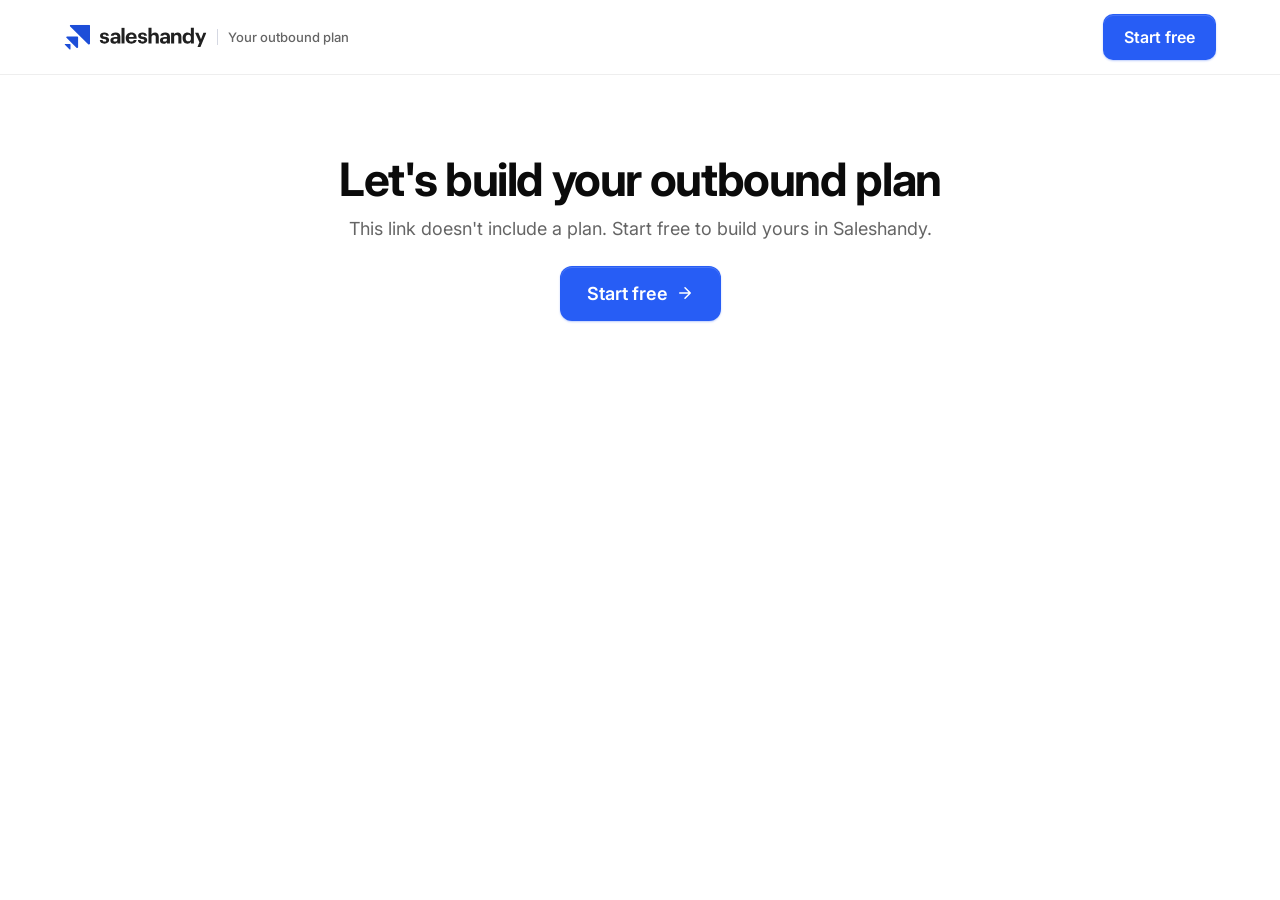
<file: index.html>
<!doctype html>
<html lang="en">
<head>
  <meta charset="utf-8" />
  <meta name="viewport" content="width=device-width, initial-scale=1" />
  <title>Outbound Plan</title>
  <meta name="description" content="Your personalised 30-day outbound plan from Saleshandy: market, first 50 leads, multichannel playbook with templates, and a 30-day checklist." />
  <link rel="icon" href="assets/favicon.svg" type="image/svg+xml" />
  <link rel="preconnect" href="https://fonts.googleapis.com" />
  <link rel="preconnect" href="https://fonts.gstatic.com" crossorigin />
  <link rel="stylesheet" href="https://fonts.googleapis.com/css2?family=Inter:wght@400;500;600;700&display=swap" />
  <link rel="stylesheet" href="css/styles.css?v=49" />
  <link rel="stylesheet" href="css/plan.css?v=49" />
</head>
<body class="plan-page">
  <header class="topbar">
    <div class="topbar-in">
      <a class="brand" href="https://www.saleshandy.com/" target="_blank" rel="noopener"><img src="assets/saleshandy-logo.svg" alt="Saleshandy" /><span class="evt">Your outbound plan</span></a>
      <span class="spacer"></span>
      <a class="btn btn-primary" id="top-cta" target="_blank" rel="noopener">Start free</a>
    </div>
  </header>
  <main id="plan"></main>

  <script src="js/icons.js?v=49"></script>
  <script src="js/config.js?v=49"></script>
  <script src="js/data.js?v=49"></script>
  <script src="js/icp-data.js?v=49"></script>
  <script src="js/api.js?v=49"></script>
  <script src="js/views.js?v=49"></script>
  <script src="js/plan.js?v=49"></script>
</body>
</html>
</file>
<file: css/styles.css>
/* Saleshandy × Tech Expo Gujarat — booth tool
   Design tokens from saleshandy.com: font "matter" (css/fonts.css), primary #275df5,
   ink #0b0b0b, surface #f9f9f9, yellow highlighter, Caveat annotations. */
:root {
  --primary: #275df5;
  --primary-600: #1f50e0;
  --primary-50: #f1f5ff;
  --primary-100: #dce3ff;
  --ink: #0b0b0b;
  --ink-2: #1c1f28;
  --muted: #656565;
  --muted-2: #8c91a0;
  --line: #eeeeee;
  --line-2: #d5d8e2;
  --surface: #f9f9f9;
  --bg: #ffffff;
  --hl: #fff3b0;
  --hl-strong: #ffce1f;
  --green: #1b7f3b;
  --green-500: #22a559;
  --green-50: #ecf8f0;
  --purple: #9662ff;
  --wa: #25d366;
  --radius: 10px;
  --radius-lg: 16px;
  --shadow-sm: 0 1px 2px rgba(11, 11, 11, .05);
  --shadow: 0 1px 2px rgba(11, 11, 11, .04), 0 12px 32px -12px rgba(11, 11, 11, .12);
  --font: "matter", "Inter", -apple-system, BlinkMacSystemFont, "Segoe UI", Roboto, Arial, sans-serif;
  --hand: "Caveat", "Bradley Hand", cursive;
}

* { box-sizing: border-box; }
html, body { margin: 0; }
body { font-family: var(--font); color: var(--ink); background: var(--bg); -webkit-font-smoothing: antialiased; overflow-x: hidden; }
button, input, select, textarea { font: inherit; color: inherit; }
button { cursor: pointer; }
a { color: var(--primary); }
.hidden { display: none !important; }
.num { font-variant-numeric: tabular-nums; }
.muted { color: var(--muted); }
.small { font-size: 13px; }
.row { display: flex; align-items: center; gap: 12px; flex-wrap: wrap; }
.spacer { flex: 1; }
mark { background: linear-gradient(transparent 55%, var(--hl) 55%, var(--hl) 92%, transparent 92%); color: inherit; padding: 0 .08em; }
em.accent { font-style: italic; color: var(--primary); }
.hand { font-family: var(--hand); font-weight: 600; color: var(--primary); }

/* ---------- Top bar ---------- */
.topbar { position: sticky; top: 0; z-index: 30; background: rgba(255,255,255,.94); backdrop-filter: blur(10px); border-bottom: 1px solid var(--line); }
.topbar-in { max-width: 1200px; margin: 0 auto; padding: 14px 24px; display: flex; align-items: center; gap: 20px; }
.brand { display: flex; align-items: center; gap: 10px; user-select: none; cursor: default; }
.brand img { height: 26px; display: block; }
.brand .evt { font-size: 13px; font-weight: 500; color: var(--muted); padding-left: 10px; border-left: 1px solid var(--line-2); }
.progress { flex: 1; max-width: 480px; margin: 0 auto; }
.progress .lbl { font-size: 13px; font-weight: 500; color: var(--muted); margin-bottom: 6px; text-align: center; }
.progress .lbl b { color: var(--ink); font-weight: 600; }
.progress .bars { display: grid; grid-template-columns: repeat(6, 1fr); gap: 4px; }
.progress .bars i { height: 4px; border-radius: 4px; background: var(--line); transition: background .3s; }
.progress .bars i.on { background: var(--primary); }
.top-actions { display: flex; align-items: center; gap: 8px; }
.seg { display: inline-flex; background: var(--surface); border: 1px solid var(--line); border-radius: 8px; padding: 2px; }
.seg button { border: 0; background: transparent; padding: 5px 10px; border-radius: 6px; font-weight: 600; font-size: 13px; color: var(--muted); }
.seg button.on { background: #fff; color: var(--ink); box-shadow: var(--shadow-sm); }
.link-btn { border: 0; background: none; color: var(--muted); font-weight: 500; font-size: 14px; padding: 6px 8px; border-radius: 8px; }
.link-btn:hover { color: var(--ink); background: var(--surface); }
.text-link { border: 0; background: none; padding: 0; color: var(--primary); font-weight: 600; text-decoration: underline; text-underline-offset: 3px; }

/* ---------- Layout ---------- */
.screen { max-width: 1200px; margin: 0 auto; padding: 40px 24px 64px; animation: rise .4s ease both; }
.screen.narrow { max-width: 880px; }
@keyframes rise { from { opacity: 0; transform: translateY(10px); } to { opacity: 1; transform: none; } }
.eyebrow { display: inline-block; font-size: 13px; font-weight: 600; color: var(--primary); background: var(--primary-50); padding: 5px 10px; border-radius: 999px; margin: 0 0 14px; }
h1 { font-weight: 700; font-size: clamp(30px, 3.6vw, 46px); line-height: 1.08; letter-spacing: -.03em; margin: 0 0 10px; }
h2 { font-weight: 700; font-size: 22px; letter-spacing: -.02em; margin: 0; }
h3 { font-weight: 600; font-size: 17px; letter-spacing: -.01em; margin: 0; }
.sub { font-size: 18px; color: var(--muted); line-height: 1.5; margin: 0 0 28px; max-width: 720px; }
.card { background: #fff; border: 1px solid var(--line); border-radius: var(--radius-lg); box-shadow: var(--shadow-sm); }
.pad { padding: 24px; }

/* ---------- Buttons ---------- */
.btn { border: 1px solid transparent; border-radius: var(--radius); padding: 12px 20px; font-weight: 600; font-size: 16px; display: inline-flex; align-items: center; justify-content: center; gap: 8px; text-decoration: none; transition: background .15s, box-shadow .15s, transform .1s, border-color .15s; white-space: nowrap; }
.btn:active { transform: scale(.98); }
.btn-primary { background: var(--primary); color: #fff; box-shadow: 0 1px 2px rgba(39,93,245,.3), inset 0 1px 0 rgba(255,255,255,.15); }
.btn-primary:hover { background: var(--primary-600); }
.btn-dark { background: var(--ink); color: #fff; }
.btn-dark:hover { background: #262626; }
.btn-outline { background: #fff; color: var(--ink); border-color: var(--line-2); }
.btn-outline:hover { border-color: var(--ink); }
.btn-ghost { background: transparent; color: var(--muted); }
.btn-ghost:hover { color: var(--ink); background: var(--surface); }
.btn-wa { background: var(--wa); color: #fff; }
.btn-wa:hover { filter: brightness(.95); }
.btn-lg { padding: 16px 26px; font-size: 18px; border-radius: 12px; }
.nav-row { display: flex; justify-content: space-between; align-items: center; gap: 12px; margin-top: 36px; padding-top: 24px; border-top: 1px solid var(--line); }

/* ---------- Welcome ---------- */
.welcome { text-align: center; padding-top: 72px; }
.live { display: inline-flex; align-items: center; gap: 8px; font-size: 14px; font-weight: 500; color: var(--ink-2); border: 1px solid var(--line-2); border-radius: 999px; padding: 6px 14px; margin-bottom: 26px; }
.live i { width: 8px; height: 8px; border-radius: 50%; background: var(--green-500); box-shadow: 0 0 0 4px #22a55922; animation: pulse 1.8s infinite; }
@keyframes pulse { 50% { box-shadow: 0 0 0 7px #22a55911; } }
.welcome h1 { font-size: clamp(42px, 6vw, 82px); line-height: 1.02; letter-spacing: -.035em; margin-bottom: 20px; }
.welcome .sub { margin: 0 auto 34px; font-size: 20px; }
.hero-form { display: flex; gap: 10px; max-width: 640px; margin: 0 auto; padding: 8px; border: 1px solid var(--line-2); border-radius: 14px; background: #fff; box-shadow: var(--shadow); position: relative; }
.hero-form:focus-within { border-color: var(--primary); box-shadow: 0 0 0 4px var(--primary-100), var(--shadow); }
.hero-form .pre { align-self: center; padding-left: 12px; color: var(--muted-2); display: grid; }
.hero-form input { flex: 1; min-width: 0; border: 0; outline: 0; font-size: 20px; padding: 12px 4px; background: transparent; }
.hero-note { position: absolute; right: -150px; top: -34px; font-size: 26px; transform: rotate(-6deg); white-space: nowrap; }
.hero-alt { margin-top: 16px; font-size: 15px; color: var(--muted); }
.examples { margin-top: 10px; font-size: 13px; color: var(--muted-2); }
.examples button { border: 1px solid var(--line); background: var(--surface); border-radius: 999px; padding: 3px 10px; font-size: 13px; color: var(--muted); margin: 3px 2px; }
.examples button:hover { border-color: var(--primary-100); color: var(--primary); }
.error { color: #d92d20; font-weight: 500; font-size: 14px; margin-top: 12px; }
.channels { display: flex; justify-content: center; align-items: center; gap: 6px; flex-wrap: wrap; margin: 44px 0 0; }
.ch-pill { display: inline-flex; align-items: center; gap: 8px; font-size: 14px; font-weight: 600; color: var(--ink-2); padding: 6px 10px; }
.ch-pill .ic { width: 28px; height: 28px; border-radius: 8px; display: grid; place-items: center; }
.ch-arrow { color: var(--line-2); }
.trust-block { margin-top: 48px; text-align: center; }
.trust-line { font-size: 18px; color: var(--muted); }
.trust-line b { color: var(--ink); }
.ratings { display: flex; justify-content: center; gap: 28px; flex-wrap: wrap; margin-top: 14px; font-size: 16px; }
.ratings span { display: inline-flex; gap: 6px; align-items: center; }
.ratings b { font-weight: 600; }
.ratings em { font-style: normal; color: var(--muted-2); }
.badges { display: flex; justify-content: center; gap: 8px; margin-top: 18px; }
.badges span { font-size: 12px; font-weight: 600; color: var(--muted); border: 1px solid var(--line-2); border-radius: 999px; padding: 4px 10px; }

/* ---------- Industry picker ---------- */
.ind-grid { display: grid; grid-template-columns: repeat(4, 1fr); gap: 12px; }
.ind-card { text-align: left; background: #fff; border: 1px solid var(--line-2); border-radius: 12px; padding: 16px; display: flex; gap: 12px; align-items: center; font-weight: 600; font-size: 15px; transition: border-color .15s, box-shadow .15s, transform .15s; }
.ind-card:hover { border-color: var(--primary); box-shadow: 0 0 0 3px var(--primary-100); transform: translateY(-1px); }
.ind-card .ico { width: 42px; height: 42px; border-radius: 10px; background: var(--primary-50); color: var(--primary); display: grid; place-items: center; flex: none; }
.field { display: flex; flex-direction: column; gap: 6px; }
.field label { font-size: 13px; font-weight: 600; color: var(--ink-2); }
.field input, .field select, .field textarea { border: 1px solid var(--line-2); border-radius: var(--radius); padding: 11px 14px; font-size: 16px; background: #fff; outline: none; }
.field input:focus, .field select:focus, .field textarea:focus { border-color: var(--primary); box-shadow: 0 0 0 4px var(--primary-100); }

/* ---------- Scan ---------- */
.scan { display: grid; place-items: center; min-height: 70vh; text-align: center; }
.orb { width: 120px; height: 120px; margin: 0 auto 28px; border-radius: 50%; position: relative; display: grid; place-items: center; }
.orb::before, .orb::after { content: ""; position: absolute; inset: 0; border-radius: 50%; border: 2px solid var(--primary); opacity: 0; animation: ring 2s ease-out infinite; }
.orb::after { animation-delay: 1s; }
@keyframes ring { 0% { transform: scale(.5); opacity: .6; } 100% { transform: scale(1.3); opacity: 0; } }
.orb .core { width: 64px; height: 64px; border-radius: 18px; background: var(--primary-50); display: grid; place-items: center; overflow: hidden; }
.orb img { width: 44px; height: 44px; object-fit: cover; object-position: left; }
.scan-list { list-style: none; padding: 0; margin: 26px auto 0; text-align: left; width: min(480px, 100%); }
.scan-list li { display: flex; align-items: center; gap: 12px; padding: 10px 4px; font-size: 17px; font-weight: 500; color: var(--muted-2); transition: color .3s; }
.scan-list .st { width: 22px; height: 22px; border-radius: 50%; border: 2px solid var(--line-2); display: grid; place-items: center; font-size: 12px; flex: none; color: #fff; }
.scan-list li.doing { color: var(--ink); }
.scan-list li.doing .st { border-color: var(--primary); border-right-color: transparent; animation: spin .7s linear infinite; }
.scan-list li.done { color: var(--ink-2); }
.scan-list li.done .st { background: var(--primary); border-color: var(--primary); }
@keyframes spin { to { transform: rotate(360deg); } }

/* ---------- Market ---------- */
.filterbar { margin-bottom: 20px; }
.filterbar-head { display: flex; align-items: center; gap: 12px; padding: 12px 12px 12px 18px; }
.filterbar-head .lbl { display: inline-flex; align-items: center; gap: 8px; font-size: 14px; font-weight: 600; color: var(--ink-2); white-space: nowrap; }
.filterbar-head .lbl .i { color: var(--primary); }
.fpills { display: flex; gap: 6px; flex-wrap: wrap; flex: 1; align-items: center; }
.fpill { display: inline-flex; align-items: center; gap: 6px; height: 34px; background: var(--surface); border: 1px solid var(--line); border-radius: 8px; padding: 0 10px; font-size: 14px; font-weight: 500; color: var(--ink-2); }
.fpill .i { color: var(--muted); }
.edit-btn { display: inline-flex; align-items: center; gap: 6px; height: 34px; padding: 0 12px; border-radius: 8px; border: 1px solid var(--line-2); background: #fff; font-size: 14px; font-weight: 600; color: var(--ink-2); white-space: nowrap; flex: none; }
.edit-btn:hover { border-color: var(--ink); }
.edit-btn.on { background: var(--primary); border-color: var(--primary); color: #fff; }
.filterbar-body { border-top: 1px solid var(--line); padding: 20px; display: grid; grid-template-columns: 1.1fr 1fr 1fr 1fr; gap: 24px; animation: rise .25s ease both; }
.fgroup h4 { margin: 0 0 10px; font-size: 13px; font-weight: 600; color: var(--muted); }
.chips { display: flex; flex-wrap: wrap; gap: 6px; }
.chip { border: 1px solid var(--line-2); background: #fff; border-radius: 8px; padding: 7px 11px; font-weight: 500; font-size: 14px; color: var(--ink-2); transition: all .12s; }
.chip:hover { border-color: var(--primary); }
.chip.on { border-color: var(--primary); background: var(--primary-50); color: var(--primary); }
.chips .chip.on::before { content: "✓ "; font-weight: 700; }
.stat-hero { display: grid; grid-template-columns: 1fr 1fr; gap: 16px; }
.stat-big { padding: 30px 32px; border-radius: 20px; position: relative; overflow: hidden; }
.stat-big.blue { background: var(--primary); color: #fff; }
.stat-big.blue::after { content: ""; position: absolute; right: -60px; bottom: -90px; width: 260px; height: 260px; border-radius: 50%; background: rgba(255,255,255,.08); }
.stat-big.light { background: var(--surface); border: 1px solid var(--line); }
.stat-big .k { font-size: 16px; font-weight: 500; opacity: .85; display: flex; align-items: center; gap: 8px; }
.stat-big .v { font-size: clamp(48px, 6.2vw, 84px); font-weight: 700; letter-spacing: -.045em; line-height: 1; margin: 14px 0 10px; }
.stat-big .d { font-size: 15px; opacity: .8; line-height: 1.4; }
.found { display: inline-flex; align-items: center; gap: 4px; position: absolute; top: 22px; right: 22px; font-size: 13px; font-weight: 600; background: rgba(255,255,255,.16); border-radius: 999px; padding: 5px 10px; }
.coverage { display: flex; gap: 10px; flex-wrap: wrap; margin-top: 14px; align-items: center; }
.cov .i { color: var(--primary); }
.cov { display: inline-flex; align-items: center; gap: 8px; font-size: 15px; color: var(--ink-2); background: #fff; border: 1px solid var(--line); border-radius: 10px; padding: 8px 12px; }
.cov b { font-weight: 600; }
.annot { font-size: 24px; margin-left: 6px; transform: rotate(-3deg); display: inline-block; }

/* ---------- Leads screen ---------- */
.lead-summary { display: flex; gap: 10px; flex-wrap: wrap; margin-bottom: 16px; }
.lead-summary .i { color: var(--primary); }
.lead-summary span { display: inline-flex; align-items: center; gap: 6px; font-size: 14px; font-weight: 500; background: var(--surface); border: 1px solid var(--line); border-radius: 8px; padding: 7px 11px; }
.lead-summary b { font-weight: 700; }
.leads-scroll { max-height: 560px; overflow: auto; border-radius: var(--radius-lg) var(--radius-lg) 0 0; }
table.leads { width: 100%; border-collapse: collapse; font-size: 14px; }
table.leads th { position: sticky; top: 0; background: var(--surface); text-align: left; font-size: 12px; font-weight: 600; color: var(--muted); padding: 11px 16px; border-bottom: 1px solid var(--line); z-index: 1; white-space: nowrap; }
table.leads td { padding: 12px 16px; border-bottom: 1px solid var(--line); vertical-align: middle; }
table.leads tr:hover td { background: #fcfcfd; }
table.leads .n { color: var(--muted-2); font-size: 12px; width: 32px; }
.who { display: flex; align-items: center; gap: 10px; }
.who .av { width: 34px; height: 34px; border-radius: 50%; display: grid; place-items: center; font-weight: 700; font-size: 12px; flex: none; }
.who b { display: block; font-weight: 600; }
.who small { color: var(--muted); font-size: 13px; }
.domain { color: var(--primary) !important; font-weight: 500; }
table.leads td:nth-child(2) b, table.leads td:nth-child(2) small, table.leads td:nth-child(5) { white-space: nowrap; }
.lock { display: inline-flex; align-items: center; gap: 6px; color: var(--muted); font-size: 13px; white-space: nowrap; }
.lock .blur { filter: blur(3.5px); user-select: none; }
.yes { color: var(--green); font-weight: 600; font-size: 13px; }
.leads-foot { display: flex; align-items: center; justify-content: space-between; gap: 12px; padding: 14px 20px; background: var(--primary-50); border-top: 1px solid var(--primary-100); border-radius: 0 0 var(--radius-lg) var(--radius-lg); flex-wrap: wrap; }
.leads-foot span { font-weight: 500; color: var(--ink-2); }

/* ---------- Results ---------- */
.volume { display: flex; align-items: center; gap: 14px; flex-wrap: wrap; margin-bottom: 18px; }
.volume .lbl { font-weight: 600; font-size: 15px; color: var(--ink-2); }
.pills { display: inline-flex; background: var(--surface); border: 1px solid var(--line); border-radius: 10px; padding: 3px; flex-wrap: wrap; }
.pills button { border: 0; background: transparent; border-radius: 8px; padding: 8px 14px; font-weight: 600; font-size: 14px; color: var(--muted); }
.pills button.on { background: #fff; color: var(--ink); box-shadow: var(--shadow-sm); }
.flow { display: grid; grid-template-columns: 1fr auto 1fr auto 1fr; align-items: stretch; gap: 0; }
.flow-step { border: 1px solid var(--line); border-radius: 18px; padding: 26px 26px 22px; background: #fff; }
.flow-step.win { background: var(--primary); border-color: var(--primary); color: #fff; }
.flow-step .ic { width: 40px; height: 40px; border-radius: 10px; display: grid; place-items: center; background: var(--primary-50); color: var(--primary); }
.flow-step.win .ic { background: rgba(255,255,255,.16); color: #fff; }
.flow-step .v { font-size: clamp(36px, 4.2vw, 56px); font-weight: 700; letter-spacing: -.04em; line-height: 1; margin: 14px 0 8px; }
.flow-step .k { font-size: 16px; font-weight: 500; }
.flow-step .r { display: inline-block; margin-top: 10px; font-size: 13px; font-weight: 600; color: var(--muted); background: var(--surface); border-radius: 999px; padding: 3px 10px; }
.flow-step.win .r { background: rgba(255,255,255,.16); color: #fff; }
.flow-arrow { display: grid; place-items: center; width: 44px; color: var(--line-2); font-size: 22px; }
.value-grid { display: grid; grid-template-columns: 1fr 1fr; gap: 16px; margin-top: 16px; }
.value { padding: 24px; }
.value .tag { display: inline-flex; align-items: center; gap: 6px; font-size: 13px; font-weight: 600; color: var(--muted); }
.value .tag .i { color: var(--primary); }
.value .big { font-size: 34px; font-weight: 700; letter-spacing: -.03em; margin: 8px 0 4px; }
.value .big small { font-size: 18px; font-weight: 600; color: var(--muted); letter-spacing: 0; }
.value p { margin: 0; color: var(--muted); font-size: 15px; line-height: 1.5; }
.deal-chips { display: flex; gap: 6px; flex-wrap: wrap; margin-top: 14px; }
.deal-chips .chip.on { background: var(--primary); color: #fff; }
.footnote { margin-top: 16px; font-size: 12px; color: var(--muted-2); line-height: 1.6; }
.footnote a { color: var(--muted-2); }

/* ---------- Plan ---------- */
.tiles { display: grid; grid-template-columns: repeat(3, 1fr); gap: 16px; }
.tile { padding: 24px; border-radius: 18px; background: var(--surface); border: 1px solid var(--line); }
.tile .v { font-size: 40px; font-weight: 700; letter-spacing: -.035em; line-height: 1.05; }
.tile .k { font-size: 15px; color: var(--muted); margin-top: 8px; line-height: 1.45; }
.tile.hl { background: var(--primary); border-color: var(--primary); color: #fff; }
.tile.hl .k { color: #dfe6ff; }
.timeline { display: grid; grid-template-columns: repeat(4, 1fr); gap: 0; margin-top: 34px; }
.tl { position: relative; padding-right: 24px; }
.tl::before { content: ""; position: absolute; top: 23px; left: 48px; right: 0; height: 2px; background: var(--line); }
.tl:last-child::before { display: none; }
.tl .dot { width: 48px; height: 48px; border-radius: 14px; display: grid; place-items: center; color: var(--primary); background: var(--primary-50); border: 1px solid var(--primary-100); position: relative; z-index: 1; }
.tl .day { margin-top: 16px; font-size: 13px; font-weight: 700; color: var(--primary); }
.tl h3 { margin: 4px 0 6px; font-size: 20px; }
.tl p { margin: 0; font-size: 15px; color: var(--muted); line-height: 1.5; }
.tl p b { color: var(--ink); font-weight: 600; }
.disclosure { margin-top: 34px; }
.disclosure > button { width: 100%; display: flex; align-items: center; gap: 12px; padding: 18px 20px; background: none; border: 0; text-align: left; font-weight: 600; font-size: 16px; }
.disclosure > button .chev { margin-left: auto; transition: transform .2s; color: var(--muted); }
.disclosure.open > button .chev { transform: rotate(180deg); }
.disclosure .body { border-top: 1px solid var(--line); padding: 20px; animation: rise .25s ease both; }
.ai-tag { display: inline-flex; gap: 6px; align-items: center; font-size: 12px; font-weight: 600; color: var(--purple); background: #f4efff; padding: 3px 9px; border-radius: 999px; }
.email-head { font-size: 14px; color: var(--muted); line-height: 1.7; padding-bottom: 12px; border-bottom: 1px dashed var(--line-2); margin-bottom: 12px; }
.email-head b { color: var(--ink); font-weight: 600; }
.email-body p { margin: 0 0 12px; font-size: 15px; line-height: 1.6; color: var(--ink-2); white-space: pre-line; }

/* ---------- Get started (calm) ---------- */
.done-hero { text-align: center; margin-bottom: 32px; }
.done-hero .check { width: 56px; height: 56px; border-radius: 50%; margin: 0 auto 18px; display: grid; place-items: center; background: var(--green-50); color: var(--green); font-size: 26px; font-weight: 700; }
.done-hero .sub { margin: 0 auto 18px; }
.recap { display: flex; justify-content: center; gap: 8px; flex-wrap: wrap; }
.recap .i { color: var(--primary); }
.recap span { display: inline-flex; align-items: center; gap: 6px; font-size: 14px; font-weight: 500; color: var(--ink-2); background: var(--surface); border: 1px solid var(--line); border-radius: 999px; padding: 6px 12px; }
.recap b { font-weight: 700; }
.trial-card { display: grid; grid-template-columns: 1fr 190px; gap: 32px; align-items: center; padding: 32px; }
.trial-card h2 { font-size: 28px; }
.ticks { list-style: none; padding: 0; margin: 16px 0 22px; display: grid; gap: 10px; }
.ticks li { display: flex; gap: 10px; align-items: center; font-size: 16px; color: var(--ink-2); }
.ticks li::before { content: "✓"; width: 22px; height: 22px; border-radius: 50%; background: var(--primary-50); color: var(--primary); display: grid; place-items: center; font-size: 12px; font-weight: 700; flex: none; }
.code { display: inline-flex; align-items: center; gap: 8px; font-size: 14px; color: var(--muted); }
.code b { color: var(--ink); background: var(--hl); border: 1px dashed var(--hl-strong); border-radius: 6px; padding: 3px 8px; letter-spacing: .08em; }
.qr-box { text-align: center; }
.qr-box .q { background: #fff; border: 1px solid var(--line); border-radius: 14px; padding: 10px; }
.qr-box svg { width: 100%; display: block; }
.qr-box span { display: block; margin-top: 8px; font-size: 13px; color: var(--muted); }
.keep { display: flex; align-items: center; gap: 16px 20px; padding: 20px 24px; margin-top: 16px; flex-wrap: wrap; }
.keep .txt { flex: 1; min-width: 200px; }
.keep .txt p { margin: 4px 0 0; color: var(--muted); font-size: 14px; }
.icons { display: flex; gap: 6px; flex-wrap: wrap; align-items: center; }
.ib { width: 40px; height: 40px; border-radius: 50%; border: 1px solid var(--line-2); background: #fff; display: grid; place-items: center; color: var(--ink-2); transition: border-color .15s, color .15s, background .15s; position: relative; }
.ib:hover { border-color: var(--ink); }
.ib svg { width: 18px; height: 18px; }
.ib b { font-size: 14px; }
.ib[data-tip]:hover::after { content: attr(data-tip); position: absolute; bottom: calc(100% + 6px); left: 50%; transform: translateX(-50%); background: var(--ink); color: #fff; font-size: 12px; font-weight: 500; padding: 4px 8px; border-radius: 6px; white-space: nowrap; pointer-events: none; }
.callback-line { text-align: center; margin-top: 22px; font-size: 15px; color: var(--muted); }
.callback { display: grid; grid-template-columns: 1fr 1fr 1fr auto; gap: 10px; align-items: end; margin-top: 14px; text-align: left; }
.thanks { display: inline-flex; align-items: center; gap: 10px; padding: 12px 16px; border-radius: 12px; background: var(--green-50); color: var(--green); font-weight: 600; }
.ratings.quiet { margin-top: 30px; font-size: 14px; color: var(--muted); }

/* modal (WhatsApp QR, admin) */
.modal-bg { position: fixed; inset: 0; background: rgba(11,11,11,.45); display: grid; place-items: center; z-index: 50; padding: 16px; animation: fade .2s ease both; }
@keyframes fade { from { opacity: 0; } }
.modal { background: #fff; border-radius: 18px; padding: 24px; width: min(760px, 100%); max-height: 86vh; overflow: auto; animation: rise .25s ease both; }
.modal.small { width: min(420px, 100%); text-align: center; }
.modal .bigqr { width: 300px; max-width: 100%; margin: 16px auto; border: 1px solid var(--line); border-radius: 14px; padding: 10px; }
.modal .bigqr svg { width: 100%; display: block; }
.modal table { width: 100%; border-collapse: collapse; font-size: 13px; margin-top: 12px; text-align: left; }
.modal td, .modal th { border-bottom: 1px solid var(--line); padding: 8px; }

/* toast */
.toast { position: fixed; left: 50%; bottom: 28px; transform: translateX(-50%); background: var(--ink); color: #fff; padding: 12px 18px; border-radius: 10px; font-weight: 500; font-size: 15px; z-index: 60; box-shadow: var(--shadow); animation: rise .25s ease both; }

/* print-only plan sheet */
#print-sheet { display: none; }
@media print {
  body:not(.plan-page) > *:not(#print-sheet) { display: none !important; }
  #print-sheet { display: block; font-family: var(--font); color: #0b0b0b; padding: 8mm; }
  #print-sheet h1 { font-size: 26px; }
  #print-sheet table { width: 100%; border-collapse: collapse; margin: 10px 0 18px; }
  #print-sheet td { border-bottom: 1px solid #ddd; padding: 6px 4px; font-size: 13px; }
  #print-sheet .ps-brand { color: #275df5; font-weight: 700; }
}

/* ---------- Responsive ---------- */
@media (max-width: 1100px) {
  .hero-note { display: none; }
  .filterbar-body { grid-template-columns: 1fr 1fr; }
  .ind-grid { grid-template-columns: repeat(3, 1fr); }
}
@media (max-width: 900px) {
  .brand .evt, .progress .lbl { display: none; }
  .tiles, .trial-card { grid-template-columns: 1fr; }
  .flow { grid-template-columns: 1fr; gap: 8px; }
  .flow-arrow { width: auto; height: 24px; transform: rotate(90deg); }
  .timeline { grid-template-columns: 1fr 1fr; row-gap: 28px; }
  .tl:nth-child(2)::before { display: none; }
  .ind-grid { grid-template-columns: repeat(2, 1fr); }
  .callback { grid-template-columns: 1fr; }
  .trial-card .qr-box { max-width: 200px; }
  table.leads .hide-md { display: none; }
}
@media (max-width: 600px) {
  .topbar-in { padding: 12px 16px; gap: 10px; }
  .progress { display: none; }
  .screen { padding: 28px 16px 48px; }
  .welcome { padding-top: 36px; }
  .hero-form { flex-direction: column; }
  .hero-form .pre { display: none; }
  .filterbar-body, .ind-grid, .timeline { grid-template-columns: 1fr; }
  .tl::before { display: none; }
  .filterbar-head { padding: 14px; }
  .filterbar-head .lbl, .filterbar-head .btn { width: 100%; }
  .stat-big { padding: 24px 20px; }
  .found { position: static; display: inline-block; margin-bottom: 10px; }
  table.leads .hide-sm { display: none; }
  .ratings { gap: 14px; font-size: 14px; }
  .btn-lg { padding: 14px 18px; font-size: 16px; }
  .nav-row .btn-lg { flex: 1; }
  .trial-card { padding: 22px; }
}

/* ---------- icons ---------- */
.i { flex: none; vertical-align: middle; }
.lock .i { color: var(--muted-2); }
.ai-tag .i { color: var(--purple); }

/* ---------- Leads footnote (no competing CTA) ---------- */
.leads-note { display: flex; align-items: center; gap: 8px; padding: 14px 20px; border-top: 1px solid var(--line); background: var(--surface); border-radius: 0 0 var(--radius-lg) var(--radius-lg); color: var(--muted); font-size: 14px; }
.leads-note .i { color: var(--primary); }

/* ---------- Plan: multichannel strategy ---------- */
.section-head { margin: 34px 0 14px; }
.section-head h2 { font-size: 22px; }
.section-head p { margin: 4px 0 0; color: var(--muted); }
.channels-grid { display: grid; grid-template-columns: repeat(4, 1fr); gap: 14px; }
.chan { padding: 20px; display: flex; flex-direction: column; gap: 10px; }
.chan-head { display: flex; align-items: center; gap: 10px; }
.chan-ic { width: 40px; height: 40px; border-radius: 10px; display: grid; place-items: center; flex: none; }
.chan-head b { font-size: 17px; font-weight: 600; }
.chan-head small { display: block; font-size: 12px; font-weight: 600; color: var(--muted-2); text-transform: uppercase; letter-spacing: .05em; }
.chan p { margin: 0; font-size: 14px; line-height: 1.5; color: var(--ink-2); }
.chan .meta { margin-top: auto; padding-top: 12px; border-top: 1px dashed var(--line-2); display: grid; gap: 4px; font-size: 13px; color: var(--muted); }
.chan .meta b { color: var(--ink); font-weight: 600; }
.seq { display: flex; overflow-x: auto; padding: 20px 8px 16px; }
.seq-step { flex: 1; min-width: 110px; text-align: center; position: relative; padding: 0 4px; }
.seq-step::before { content: ""; position: absolute; top: 20px; left: 0; right: 0; height: 2px; background: var(--line); }
.seq-step:first-child::before { left: 50%; }
.seq-step:last-child::before { right: 50%; }
.seq-step .dot { width: 40px; height: 40px; border-radius: 12px; margin: 0 auto; display: grid; place-items: center; position: relative; z-index: 1; }
.seq-step .day { font-size: 12px; font-weight: 700; color: var(--muted-2); margin-top: 8px; }
.seq-step .what { font-size: 13px; font-weight: 500; color: var(--ink-2); margin-top: 2px; line-height: 1.35; }
.c-email { background: var(--primary-50); color: var(--primary); }
.c-linkedin { background: #e8f1fb; color: #0a66c2; }
.c-call { background: var(--green-50); color: var(--green); }
.c-whatsapp { background: #e7faef; color: #128c4a; }

/* ---------- Get started: plan card with plan QR ---------- */
.plan-card { display: grid; grid-template-columns: 1fr 270px; gap: 32px; align-items: center; padding: 30px; }
.plan-card h2 { font-size: 26px; }
.plan-items { list-style: none; padding: 0; margin: 18px 0 22px; display: grid; gap: 14px; }
.plan-items li { display: grid; grid-template-columns: 36px 1fr; gap: 12px; align-items: center; }
.plan-items .pi { width: 36px; height: 36px; border-radius: 10px; background: var(--primary-50); color: var(--primary); display: grid; place-items: center; }
.plan-items b { display: block; font-weight: 600; font-size: 15px; }
.plan-items span { font-size: 14px; color: var(--muted); }
.plan-items a { font-weight: 600; text-decoration: none; display: inline-flex; align-items: center; gap: 4px; }
.qr-box .q svg { width: 100%; display: block; }
.qr-box b { display: block; margin-top: 10px; font-size: 15px; }
@media (max-width: 1100px) { .channels-grid { grid-template-columns: 1fr 1fr; } }
@media (max-width: 900px) { .plan-card { grid-template-columns: 1fr; } .plan-card .qr-box { max-width: 280px; } }
@media (max-width: 600px) {
  .channels-grid { grid-template-columns: 1fr; }
  .filterbar-head { flex-wrap: wrap; }
  .filterbar-head .edit-btn { width: 100%; justify-content: center; }
}

/* ---------- Results: 4-step journey ---------- */
.journey { display: grid; grid-template-columns: repeat(4, 1fr); gap: 14px; }
.jstep { position: relative; border: 1px solid var(--line); border-radius: 18px; padding: 22px; background: #fff; display: flex; flex-direction: column; }
.jstep + .jstep::before { content: ""; position: absolute; left: -14px; top: 50%; width: 14px; height: 2px; background: var(--line-2); }
.jtop { display: flex; align-items: center; justify-content: space-between; }
.jn { width: 26px; height: 26px; border-radius: 50%; display: grid; place-items: center; font-size: 13px; font-weight: 700; background: var(--surface); border: 1px solid var(--line); color: var(--muted); }
.jic { width: 38px; height: 38px; border-radius: 10px; display: grid; place-items: center; background: var(--primary-50); color: var(--primary); }
.jstep .v { font-size: clamp(34px, 3.6vw, 48px); font-weight: 700; letter-spacing: -.04em; line-height: 1; margin: 20px 0 8px; }
.jstep .k { font-size: 17px; font-weight: 600; }
.jstep p { margin: 6px 0 0; font-size: 14px; color: var(--muted); line-height: 1.45; }
.jstep.win { background: var(--primary); border-color: var(--primary); color: #fff; }
.jstep.win .jn { background: rgba(255,255,255,.16); border-color: transparent; color: #fff; }
.jstep.win .jic { background: rgba(255,255,255,.16); color: #fff; }
.jstep.win p { color: #dfe6ff; }
@media (max-width: 1100px) {
  .journey { grid-template-columns: 1fr 1fr; }
  .jstep + .jstep::before { display: none; }
}
@media (max-width: 600px) {
  .journey { grid-template-columns: 1fr; gap: 10px; }
  .jstep { padding: 18px; }
  .jstep .v { margin-top: 14px; }
}

/* ---------- Responsive refinements (tablet & phone) ---------- */
@media (max-width: 900px) {
  .stat-big .v { font-size: clamp(36px, 6vw, 60px); }
  .stat-big { padding: 24px; }
}
@media (max-width: 600px) {
  .stat-hero, .value-grid { grid-template-columns: 1fr; }
  .progress { display: block; flex: 1; max-width: 90px; margin: 0 auto; }
  .progress .lbl { display: none; }
  .progress .bars { gap: 3px; }
  #restart .txt { display: none; }
  #restart { font-size: 18px; padding: 4px 8px; }
  .brand img { height: 22px; }
  .nav-row .btn-lg { white-space: normal; text-align: center; line-height: 1.25; }
  .plan-card .qr-box { display: none; }
  .plan-card { padding: 22px; }
  .recap { flex-direction: column; align-items: center; }
  .keep { padding: 18px; }
  .done-hero h1 { font-size: 30px; }
}
@media (max-width: 600px) {
  table.leads .domain { display: block; max-width: 150px; overflow: hidden; text-overflow: ellipsis; }
  table.leads td:nth-child(2) b { white-space: normal; }
}

/* ---------- Floating navigation: Back / Next always visible ---------- */
.screen .nav-row {
  position: sticky; bottom: 0; z-index: 20;
  margin-top: 28px; padding: 14px 0; border-top: 0; background: none;
}
/* full-width bar behind the buttons, so there are no visible edges */
/* box-shadow + clip-path paint edge to edge without widening the page */
.screen .nav-row::before, .screen .nav-row::after { content: ""; position: absolute; left: 0; right: 0; z-index: -1; clip-path: inset(0 -100vmax); }
.screen .nav-row::before { top: 0; bottom: 0; background: rgba(255, 255, 255, .96); box-shadow: 0 0 0 100vmax rgba(255, 255, 255, .96); }
.screen .nav-row::after { top: 0; height: 1px; background: var(--line); box-shadow: 0 0 0 100vmax var(--line); }
@media (max-width: 600px) {
  .screen .nav-row { padding: 10px 0 calc(10px + env(safe-area-inset-bottom)); }
}
/* table scroll area fades at the bottom instead of cutting a row in half */
.leads-scroll { -webkit-mask-image: linear-gradient(to bottom, #000 calc(100% - 56px), transparent); mask-image: linear-gradient(to bottom, #000 calc(100% - 56px), transparent); }
.leads-note { position: relative; z-index: 1; }

/* ---------- Company branding ---------- */
.with-mark { display: flex; align-items: center; gap: 14px; }
.brand-mark { flex: none; display: grid; place-items: center; border-radius: 14px; background: #fff; border: 1px solid var(--line-2); overflow: hidden; box-shadow: var(--shadow-sm); }
.brand-mark img { width: 72%; height: 72%; object-fit: contain; }
.brand-mark.mono { background: var(--primary); border-color: transparent; color: #fff; font-weight: 700; font-size: 18px; letter-spacing: -.02em; }
.orb .core.has-logo { background: #fff; border: 1px solid var(--line-2); }
.lookup { display: inline-flex; align-items: center; gap: 6px; font-size: 13px; font-weight: 500; color: var(--muted); background: var(--surface); border: 1px solid var(--line); border-radius: 999px; padding: 3px 10px; white-space: nowrap; }

/* ---------- Final screen: WhatsApp QR with share options under it ---------- */
.plan-card { grid-template-columns: 1fr 300px; }
.wa-panel { border: 1.5px solid #bfeccf; background: #f3fcf6; border-radius: 18px; padding: 16px; text-align: center; }
.wa-head { display: flex; align-items: center; justify-content: center; gap: 8px; color: #128c4a; font-size: 16px; margin-bottom: 12px; }
.wa-ic { width: 30px; height: 30px; border-radius: 50%; background: var(--wa); color: #fff; display: grid; place-items: center; }
.wa-panel .q { background: #fff; border: 1px solid #d6f2df; border-radius: 12px; padding: 8px; }
.wa-panel .q svg { width: 100%; display: block; }
.wa-cap { margin: 10px 0 0; font-size: 13px; color: var(--muted); line-height: 1.45; }
.wa-mobile { display: none; width: 100%; }
.or-share { display: flex; align-items: center; gap: 8px; margin: 14px 0 10px; font-size: 12px; color: var(--muted-2); }
.or-share::before, .or-share::after { content: ""; flex: 1; height: 1px; background: #d6f2df; }
.wa-panel .icons { justify-content: center; gap: 6px; }
.wa-panel .ib { width: 36px; height: 36px; }
@media (max-width: 900px) { .plan-card { grid-template-columns: 1fr; } .plan-card .wa-panel { max-width: 360px; } }
@media (max-width: 600px) {
  .plan-card .qr-box { display: block; }
  .wa-panel .q, .wa-panel .wa-cap { display: none; }
  .wa-mobile { display: inline-flex; }
  .plan-card .wa-panel { max-width: none; }
  .with-mark { gap: 10px; }
}

/* ---------- Live logo preview while typing the website ---------- */
.hero-form .pre { flex: 0 0 40px; width: 40px; height: 40px; padding: 0; margin-left: 6px; box-sizing: border-box; place-items: center; border-radius: 10px; transition: background .2s; }
.hero-form .pre > * { grid-area: 1 / 1; }
.hero-form .pre.has-logo { background: #fff; border: 1px solid var(--line-2); }
.hero-form .pre img { display: block; width: 24px; height: 24px; object-fit: contain; animation: pop .3s ease both; }
@keyframes pop { from { transform: scale(.6); opacity: 0; } to { transform: none; opacity: 1; } }
.url-preview { display: flex; justify-content: center; align-items: center; gap: 8px; min-height: 28px; margin-top: 12px; font-size: 15px; color: var(--muted); opacity: 0; transition: opacity .2s; }
.url-preview.show { opacity: 1; }
.url-preview img { width: 22px; height: 22px; object-fit: contain; border-radius: 5px; }
.url-preview b { color: var(--ink); font-weight: 600; }
.url-preview .i { color: var(--muted); }
.url-preview .spin { width: 14px; height: 14px; border-radius: 50%; border: 2px solid var(--line-2); border-top-color: var(--primary); animation: spin .7s linear infinite; }
@media (max-width: 600px) { .hero-form .pre { display: none; } .url-preview { flex-wrap: wrap; } }

/* ---------- 5-step funnel: reach → replies → positive → meetings → clients ---------- */
.journey.j5 { grid-template-columns: repeat(5, 1fr); gap: 12px; }
.journey.j5 .jstep { padding: 18px; }
.journey.j5 .jstep + .jstep::before { left: -12px; width: 12px; }
.journey.j5 .jstep .v { font-size: clamp(26px, 2.6vw, 38px); margin: 16px 0 6px; white-space: nowrap; }
.journey.j5 .jstep .k { font-size: 16px; }
.journey.j5 .jstep.pos { background: #fff6ef; border-color: #ffe0c7; }
.journey.j5 .jstep.pos .v { color: #c2410c; }
.journey.j5 .jstep.pos .jic { background: #ffe9d8; color: #c2410c; }
.journey.j5 .jstep.win { background: var(--green-50); border-color: #bfe6cd; color: var(--ink); }
.journey.j5 .jstep.win .v { color: var(--green); }
.journey.j5 .jstep.win .jn { background: #fff; border-color: #bfe6cd; color: var(--green); }
.journey.j5 .jstep.win .jic { background: #d4f1df; color: var(--green); }
.journey.j5 .jstep.win p { color: var(--muted); }
.j-est { margin: 10px 2px 0; font-size: 13px; color: var(--muted-2); }
@media (max-width: 1100px) { .journey.j5 { grid-template-columns: repeat(3, 1fr); } .journey.j5 .jstep + .jstep::before { display: none; } }
@media (max-width: 760px) { .journey.j5 { grid-template-columns: 1fr 1fr; } .journey.j5 .jstep.win { grid-column: 1 / -1; } }
@media (max-width: 600px) { .journey.j5 { grid-template-columns: 1fr; } }

/* ---------- Results: reach picker (left) + vertical estimate (right) ---------- */
.est-card { display: grid; grid-template-columns: 1fr 1.05fr; gap: 28px; padding: 28px; }
.est-title { font-size: 13px; font-weight: 700; letter-spacing: .08em; text-transform: uppercase; color: var(--primary); }
.est-left h2 { font-size: 26px; line-height: 1.2; margin: 8px 0 18px; }
.reach-grid { display: grid; grid-template-columns: repeat(3, 1fr); gap: 10px; }
.reach { display: flex; flex-direction: column; align-items: flex-start; gap: 4px; padding: 14px 16px; border-radius: 14px; border: 1.5px solid var(--line-2); background: #fff; text-align: left; transition: border-color .15s, box-shadow .15s; }
.reach b { font-size: 22px; font-weight: 700; letter-spacing: -.02em; }
.reach span { font-size: 13px; color: var(--muted); }
.reach:hover { border-color: var(--primary); }
.reach.on { border-color: var(--primary); background: var(--primary); color: #fff; box-shadow: 0 6px 16px -8px rgba(39,93,245,.6); }
.reach.on span { color: #dfe6ff; }
.reach:disabled { opacity: .4; cursor: not-allowed; }
.est-day { display: flex; gap: 10px; align-items: flex-start; margin: 16px 0 0; font-size: 15px; color: var(--ink-2); line-height: 1.5; }
.est-day .i { color: var(--primary); margin-top: 3px; }
.est-right { background: var(--primary-50); border: 1px solid var(--primary-100); border-radius: 18px; padding: 22px; }
.est-lead { margin: 6px 0 16px; font-size: 16px; color: var(--ink-2); }
.er { display: flex; align-items: center; justify-content: space-between; gap: 12px; background: #fff; border: 1px solid var(--line); border-radius: 12px; padding: 12px 16px; }
.er-l { font-weight: 600; font-size: 16px; }
.er-l small { display: block; font-weight: 400; font-size: 13px; color: var(--muted); margin-top: 2px; }
.er b { font-size: 24px; font-weight: 700; letter-spacing: -.02em; color: var(--ink); white-space: nowrap; }
.er.win { background: var(--green-50); border-color: #bfe6cd; }
.er.win b { color: var(--green); font-size: 28px; }
.ec { display: flex; align-items: center; gap: 6px; padding: 5px 0 5px 18px; font-size: 13px; font-weight: 600; color: var(--primary); }
.est-note { margin: 14px 0 0; font-size: 12px; color: var(--muted-2); line-height: 1.5; }
.worth { margin-top: 16px; padding: 22px 24px; display: flex; align-items: center; justify-content: space-between; gap: 20px; flex-wrap: wrap; }
.worth .tag { display: inline-flex; align-items: center; gap: 6px; font-size: 13px; font-weight: 600; color: var(--muted); }
.worth .tag .i { color: var(--primary); }
.worth .big { font-size: 30px; font-weight: 700; letter-spacing: -.03em; margin: 6px 0 2px; }
.worth .big small { font-size: 16px; color: var(--muted); font-weight: 600; letter-spacing: 0; }
.worth p { margin: 4px 0 0; color: var(--muted); font-size: 14px; }
.worth .deal-chips { margin: 0; }
@media (max-width: 1000px) { .est-card { grid-template-columns: 1fr; } }
@media (max-width: 600px) { .est-card { padding: 18px; } .reach-grid { grid-template-columns: 1fr 1fr; } .est-right { padding: 16px; } .er b { font-size: 20px; } }

/* ---------- Strategy (engine-driven) ---------- */
.strat-head { display: grid; grid-template-columns: 300px 1fr; gap: 24px; padding: 22px 24px; align-items: center; }
.strat-mix small { font-size: 12px; font-weight: 700; letter-spacing: .06em; text-transform: uppercase; color: var(--muted-2); }
.strat-mix h3 { font-size: 22px; margin: 6px 0 12px; line-height: 1.25; }
.mix-icons { display: flex; gap: 6px; }
.mix-icons .chan-ic { width: 34px; height: 34px; border-radius: 9px; }
.strat-why { list-style: none; margin: 0; padding: 0 0 0 24px; border-left: 1px solid var(--line); display: grid; gap: 10px; }
.strat-why li { display: grid; grid-template-columns: 18px 1fr; gap: 8px; font-size: 15px; line-height: 1.45; color: var(--ink-2); }
.strat-why .i { color: var(--green); margin-top: 3px; }
.angle { display: flex; gap: 10px; align-items: flex-start; margin: 12px 0 14px; padding: 14px 16px; border-radius: 12px; background: #f4efff; color: var(--ink-2); font-size: 15px; line-height: 1.5; }
.angle .i { color: var(--purple); margin-top: 3px; }
.chan-later { background: var(--surface); }
.chan-later .chan-head small { color: var(--muted); }
.seq-step .note { font-size: 12px; color: var(--muted-2); margin-top: 3px; line-height: 1.35; }
.rules { display: flex; flex-wrap: wrap; gap: 8px; margin-top: 12px; }
.rules span { display: inline-flex; align-items: center; gap: 6px; font-size: 13px; font-weight: 500; color: var(--ink-2); background: var(--surface); border: 1px solid var(--line); border-radius: 999px; padding: 6px 12px; }
.rules .i { color: var(--green); }
@media (max-width: 900px) { .strat-head { grid-template-columns: 1fr; } .strat-why { border-left: 0; padding-left: 0; border-top: 1px solid var(--line); padding-top: 14px; } }

/* ---------- Welcome: outbound sales cycle ---------- */
.cycle-wrap { margin-top: 44px; }
.cycle-cap { font-size: 13px; font-weight: 600; letter-spacing: .06em; text-transform: uppercase; color: var(--muted-2); margin-bottom: 14px; }
.cycle { display: inline-flex; align-items: center; gap: 10px; flex-wrap: wrap; justify-content: center; }
.cy { display: flex; align-items: center; gap: 10px; text-align: left; background: #fff; border: 1px solid var(--line); border-radius: 14px; padding: 10px 14px 10px 10px; box-shadow: var(--shadow-sm); }
.cy-ic { width: 36px; height: 36px; border-radius: 10px; display: grid; place-items: center; background: var(--primary-50); color: var(--primary); flex: none; }
.cy b { display: block; font-size: 15px; font-weight: 600; color: var(--ink); }
.cy small { display: block; font-size: 12px; color: var(--muted); margin-top: 1px; }
.cy-ch { display: flex !important; gap: 4px; margin-top: 4px !important; }
.cy-ch span { width: 20px; height: 20px; border-radius: 6px; display: grid; place-items: center; }
.cy.win { background: var(--green-50); border-color: #bfe6cd; }
.cy.win .cy-ic { background: #d4f1df; color: var(--green); }
.cy.win b { color: var(--green); }
.cy-arrow { color: var(--line-2); display: grid; }
@media (max-width: 1100px) { .cycle { max-width: 760px; } }
@media (max-width: 600px) {
  .cycle { flex-direction: column; align-items: stretch; width: 100%; gap: 4px; }
  .cy-arrow { transform: rotate(90deg); justify-self: center; align-self: center; }
}

/* ---------- Welcome: Saleshandy as the parent of the outbound cycle ---------- */
.tree { display: flex; flex-direction: column; align-items: center; margin-top: 44px; }
.tree-root { display: inline-flex; align-items: center; gap: 12px; padding: 10px 18px; border-radius: 999px; background: #fff; border: 1.5px solid var(--primary-100); box-shadow: 0 8px 24px -14px rgba(39,93,245,.45); }
.tree-root img { height: 22px; display: block; }
.tree-root span { font-size: 13px; font-weight: 600; color: var(--muted); padding-left: 12px; border-left: 1px solid var(--line-2); }
.tree-stem { width: 2px; height: 22px; background: var(--primary-100); }
.tree-kids { position: relative; display: grid; grid-template-columns: repeat(5, 1fr); gap: 16px; width: min(1080px, 100%); padding-top: 22px; }
.tree-kids::before { content: ""; position: absolute; top: 0; left: 10%; right: 10%; height: 2px; background: var(--primary-100); }
.kid { position: relative; display: flex; flex-direction: column; align-items: center; text-align: center; gap: 4px; padding: 16px 12px 14px; background: #fff; border: 1px solid var(--line); border-radius: 14px; box-shadow: var(--shadow-sm); }
.kid::before { content: ""; position: absolute; top: -22px; left: 50%; width: 2px; height: 22px; background: var(--primary-100); }
.kid:not(:last-child)::after { content: "›"; position: absolute; right: -13px; top: 50%; transform: translateY(-55%); font-size: 20px; line-height: 1; color: var(--muted-2); }
.kid-n { position: absolute; top: 10px; left: 12px; font-size: 12px; font-weight: 700; color: var(--muted-2); }
.kid-ic { width: 38px; height: 38px; border-radius: 10px; display: grid; place-items: center; background: var(--primary-50); color: var(--primary); margin-bottom: 4px; }
.kid b { font-size: 15px; font-weight: 600; color: var(--ink); }
.kid small { font-size: 12px; color: var(--muted); line-height: 1.35; }
.kid-ch { display: flex; gap: 4px; margin-top: 4px; }
.kid-ch span { width: 20px; height: 20px; border-radius: 6px; display: grid; place-items: center; }
.kid.win { background: var(--green-50); border-color: #bfe6cd; }
.kid.win .kid-ic { background: #d4f1df; color: var(--green); }
.kid.win b { color: var(--green); }
@media (max-width: 760px) {
  .tree { align-items: stretch; }
  .tree-root { align-self: flex-start; flex-direction: column; align-items: flex-start; gap: 6px; border-radius: 14px; }
  .tree-root span { border-left: 0; padding-left: 0; }
  .tree-stem { margin-left: 22px; }
  .tree-kids { grid-template-columns: 1fr; gap: 10px; padding: 0 0 0 44px; }
  .tree-kids::before { top: 0; bottom: 28px; left: 22px; right: auto; width: 2px; height: auto; }
  .kid { flex-direction: row; flex-wrap: wrap; text-align: left; align-items: center; column-gap: 12px; padding: 12px 14px; }
  .kid::before { top: 50%; left: -22px; width: 22px; height: 2px; }
  .kid:not(:last-child)::after { display: none; }
  .kid-n { display: none; }
  .kid-ic { margin: 0; }
  .kid b { flex: 1; }
  .kid small { flex-basis: 100%; padding-left: 50px; margin-top: -6px; }
  .kid-ch { padding-left: 50px; margin-top: 0; }
}

/* ---------- Results: reach picker v2 ---------- */
.reach-row { display: grid; grid-template-columns: repeat(5, 1fr); gap: 8px; margin-top: 6px; }
.reach2 { position: relative; display: flex; flex-direction: column; align-items: center; gap: 3px; padding: 16px 6px 12px; border: 1.5px solid var(--line-2); border-radius: 14px; background: #fff; transition: border-color .15s, box-shadow .15s, transform .15s; }
.reach2:hover:not(:disabled) { border-color: var(--primary); transform: translateY(-1px); }
.reach2 .r-tag { font-size: 11px; font-weight: 700; letter-spacing: .06em; text-transform: uppercase; color: var(--muted-2); }
.reach2 b { font-size: 21px; font-weight: 700; letter-spacing: -.02em; color: var(--ink); }
.reach2 .r-out { font-size: 12px; font-weight: 600; color: var(--green); white-space: nowrap; }
.reach2.on { border-color: var(--primary); background: var(--primary); box-shadow: 0 10px 22px -12px rgba(39,93,245,.7); }
.reach2.on .r-tag { color: #c9d6ff; }
.reach2.on b { color: #fff; }
.reach2.on .r-out { color: #fff; }
.reach2:disabled { opacity: .4; cursor: not-allowed; }
.r-badge { position: absolute; top: -10px; left: 50%; transform: translateX(-50%); white-space: nowrap; font-size: 10px; font-weight: 700; letter-spacing: .04em; text-transform: uppercase; color: #7a5b00; background: var(--hl); border: 1px solid var(--hl-strong); border-radius: 999px; padding: 2px 8px; }
.reach-facts { display: grid; grid-template-columns: repeat(3, 1fr); gap: 10px; margin-top: 18px; }
.reach-facts > div { display: flex; flex-direction: column; gap: 2px; padding: 14px; border-radius: 14px; background: var(--surface); border: 1px solid var(--line); }
.rf-ic { width: 30px; height: 30px; border-radius: 8px; display: grid; place-items: center; background: var(--primary-50); color: var(--primary); margin-bottom: 6px; }
.reach-facts b { font-size: 22px; font-weight: 700; letter-spacing: -.02em; }
.reach-facts span:last-child { font-size: 13px; color: var(--muted); line-height: 1.35; }
.reach-note { margin: 14px 0 0; font-size: 13px; color: var(--muted); }
@media (max-width: 1100px) and (min-width: 1001px) { .reach2 b { font-size: 18px; } }
@media (max-width: 600px) {
  .reach-row { grid-template-columns: repeat(3, 1fr); row-gap: 16px; }
  .reach-facts { grid-template-columns: 1fr 1fr 1fr; gap: 8px; }
  .reach-facts > div { padding: 10px; }
  .reach-facts b { font-size: 17px; }
}

/* ---------- Deal value inside the reach panel (always visible) ---------- */
.worth-in { margin-top: 18px; padding: 16px 18px; border-radius: 14px; border: 1.5px dashed var(--primary-100); background: #fff; }
.worth-in .tag { display: inline-flex; align-items: center; gap: 6px; font-size: 14px; font-weight: 600; color: var(--ink); }
.worth-in .tag .i { color: var(--primary); }
.worth-in .ask { margin: 6px 0 10px; font-size: 14px; color: var(--muted); }
.worth-in .big { font-size: 26px; font-weight: 700; letter-spacing: -.03em; margin: 6px 0 2px; color: var(--green); }
.worth-in .big small { font-size: 14px; color: var(--muted); font-weight: 600; letter-spacing: 0; }
.worth-in p { margin: 2px 0 10px; font-size: 13px; color: var(--muted); }
.worth-in .deal-chips { margin-top: 0; gap: 6px; }
.worth-in .chip { padding: 6px 10px; font-size: 13px; }

/* ---------- Final screen: ask for company name when missing ---------- */
.name-ask { display: flex; align-items: center; gap: 12px; padding: 14px 16px; margin-bottom: 14px; border-color: var(--hl-strong); background: #fffdf3; flex-wrap: wrap; }
.na-ic { width: 36px; height: 36px; border-radius: 10px; display: grid; place-items: center; background: var(--hl); color: #7a5b00; flex: none; }
.name-ask label { flex: 1; min-width: 200px; }
.name-ask label b { display: block; font-size: 15px; }
.name-ask label span { font-size: 13px; color: var(--muted); }
.name-ask input { border: 1px solid var(--line-2); border-radius: var(--radius); padding: 10px 12px; font-size: 15px; min-width: 200px; outline: none; }
.name-ask input:focus { border-color: var(--primary); box-shadow: 0 0 0 3px var(--primary-100); }
@media (max-width: 600px) { .name-ask input, .name-ask .btn { width: 100%; } }

/* compact fact tiles: icon + number + label on one line */
.reach-facts > div { display: grid; grid-template-columns: 30px 1fr; grid-template-rows: auto auto; column-gap: 10px; align-items: center; padding: 10px 12px; }
.reach-facts .rf-ic { grid-row: 1 / span 2; margin: 0; }
.reach-facts b { font-size: 18px; line-height: 1.1; }
.reach-facts span:last-child { font-size: 12px; }
.worth-in { margin-top: 16px; }
.reach-facts { margin-top: 14px; }
@media (max-width: 600px) { .reach-facts { grid-template-columns: 1fr; } }

/* ---------- Ideal customer profile ---------- */
.icp { display: grid; gap: 14px; }
.icp-top { display: grid; grid-template-columns: 1.6fr 1fr; gap: 14px; }
.icp-row3 { display: grid; grid-template-columns: repeat(3, 1fr); gap: 14px; }
.icp .card { padding: 20px; }
.icp-h { display: flex; align-items: center; gap: 8px; font-size: 13px; font-weight: 700; letter-spacing: .05em; text-transform: uppercase; color: var(--primary); margin-bottom: 12px; }
.icp-h.ok { color: var(--green); }
.icp-h.no { color: #b42318; }
.icp-seg { padding: 12px 0; border-top: 1px solid var(--line); }
.icp-seg:first-of-type { border-top: 0; padding-top: 0; }
.icp-seg-h { display: flex; align-items: center; gap: 8px; }
.icp-seg-h b { font-size: 16px; font-weight: 600; }
.prim { font-size: 11px; font-weight: 700; letter-spacing: .04em; text-transform: uppercase; color: var(--green); background: var(--green-50); border: 1px solid #bfe6cd; border-radius: 999px; padding: 1px 8px; }
.icp-seg small { display: block; color: var(--muted); font-size: 13px; margin-top: 3px; }
.icp-seg p { margin: 6px 0 0; font-size: 14px; color: var(--ink-2); }
.icp-seg p span { color: var(--muted); }
.icp-no { background: #fffafa; border-color: #f5d0cd; }
.icp-no ul { list-style: none; padding: 0; margin: 0; display: grid; gap: 10px; }
.icp-no li { display: grid; grid-template-columns: 16px 1fr; gap: 8px; font-size: 14px; color: var(--ink-2); line-height: 1.45; }
.icp-no li .i { color: #b42318; margin-top: 3px; }
.icp-tip { margin: 14px 0 0; font-size: 12px; color: var(--muted); }
.trig { list-style: none; padding: 0; margin: 0; display: grid; gap: 10px; }
.trig li b { display: block; font-size: 14px; font-weight: 600; }
.trig li span { font-size: 13px; color: var(--muted); }
.role { padding: 10px 0; border-top: 1px solid var(--line); }
.role:first-of-type { border-top: 0; padding-top: 0; }
.role small { display: block; font-size: 12px; color: var(--muted); }
.role b { font-size: 15px; font-weight: 600; }
.pains { margin: 0; padding-left: 18px; display: grid; gap: 6px; font-size: 14px; color: var(--ink-2); }
.outcome { display: flex; gap: 8px; align-items: flex-start; margin-top: 12px; padding: 10px 12px; border-radius: 10px; background: var(--green-50); color: var(--green); font-size: 14px; font-weight: 600; }
.outcome .i { margin-top: 2px; }
.objs { display: grid; grid-template-columns: 1fr 1fr; gap: 12px; }
.obj { display: flex; flex-direction: column; gap: 4px; padding: 12px 14px; border-radius: 12px; background: var(--surface); }
.obj .q { font-weight: 600; font-size: 14px; color: var(--ink); }
.obj .a { font-size: 14px; color: var(--ink-2); line-height: 1.45; }
@media (max-width: 1000px) { .icp-top, .icp-row3 { grid-template-columns: 1fr; } }
@media (max-width: 700px) { .objs { grid-template-columns: 1fr; } }

/* =====================================================================
   Calm palette: no red/green "good/bad" colouring. Saleshandy's own
   ink, blue and yellow highlight carry emphasis. (WhatsApp keeps its
   brand green so it stays recognisable.)
   ===================================================================== */
:root { --green: var(--ink); --green-500: var(--primary); --green-50: var(--hl); }
.er.win { background: var(--hl); border-color: var(--hl-strong); }
.er.win b { color: var(--ink); }
.kid.win, .cy.win { background: var(--hl); border-color: var(--hl-strong); }
.kid.win .kid-ic, .cy.win .cy-ic { background: #fff; color: var(--ink); }
.kid.win b, .cy.win b { color: var(--ink); }
.reach2 .r-out { color: var(--primary); }
.reach2.on .r-out { color: #fff; }
.worth-in .big { color: var(--ink); }
.done-hero .check { background: var(--primary-50); color: var(--primary); }
.yes, .ok { color: var(--ink-2); }
.thanks { background: var(--primary-50); color: var(--primary); }
.strat-why li .i, .rules .i { color: var(--muted-2); }
.pl-progress .bar i { background: var(--primary); }

/* ---------- Plan tabs (one section at a time) ---------- */
.plan-tabs { display: flex; gap: 6px; margin: 6px 0 22px; padding: 4px; background: var(--surface); border: 1px solid var(--line); border-radius: 14px; width: fit-content; max-width: 100%; overflow-x: auto; }
.plan-tabs button { display: inline-flex; align-items: center; gap: 8px; border: 0; background: transparent; border-radius: 10px; padding: 10px 16px; font-weight: 600; font-size: 15px; color: var(--muted); white-space: nowrap; }
.plan-tabs button span { width: 22px; height: 22px; border-radius: 50%; display: grid; place-items: center; font-size: 12px; background: #fff; border: 1px solid var(--line-2); color: var(--muted); }
.plan-tabs button.on { background: #fff; color: var(--ink); box-shadow: var(--shadow-sm); }
.plan-tabs button.on span { background: var(--primary); border-color: var(--primary); color: #fff; }
.plan-tabs button.done span { background: var(--primary-50); border-color: var(--primary-100); color: var(--primary); }
.plan-body { animation: rise .3s ease both; }

/* ---------- ICP v2: calmer, numbered, neutral ---------- */
.icp-h { color: var(--ink-2) !important; font-size: 13px; }
.icp-h .i { color: var(--primary); }
.icp-yes { background: #fff; }
.icp-seg { display: grid; grid-template-columns: 26px 1fr; gap: 12px; padding: 12px 0; border-top: 1px solid var(--line); }
.icp-seg:first-of-type { border-top: 0; }
.icp-yes .icp-h + .icp-seg { border-top: 0; padding-top: 2px; }
.icp-n { width: 26px; height: 26px; border-radius: 50%; display: grid; place-items: center; font-size: 12px; font-weight: 700; background: var(--primary-50); color: var(--primary); }
.icp-seg p { margin: 6px 0 0; font-size: 14px; color: var(--ink-2); line-height: 1.45; }
.prim { color: #7a5b00 !important; background: var(--hl) !important; border: 1px solid var(--hl-strong) !important; }
.icp-no { background: var(--surface) !important; border-color: var(--line) !important; }
.icp-no ul { list-style: none; padding: 0; margin: 0; display: grid; gap: 10px; }
.icp-no li { display: block; position: relative; padding-left: 16px; font-size: 14px; color: var(--ink-2); line-height: 1.45; }
.icp-no li::before { content: ""; position: absolute; left: 0; top: .62em; width: 8px; height: 2px; background: var(--muted-2); }
.icp-row2 { display: grid; grid-template-columns: 1fr 1fr; gap: 14px; }
.outcome { display: block; margin-top: 12px; padding: 12px 14px; border-radius: 12px; background: var(--primary-50); color: var(--ink); }
.outcome small { display: block; font-size: 12px; color: var(--primary); font-weight: 600; }
.outcome b { font-size: 15px; font-weight: 600; }
.icp-loading { display: flex; gap: 14px; align-items: flex-start; padding: 22px; background: var(--primary-50); border-color: var(--primary-100); }
.icp-loading .spin, .spin { width: 18px; height: 18px; border-radius: 50%; border: 2px solid var(--primary-100); border-top-color: var(--primary); animation: spin .7s linear infinite; flex: none; margin-top: 3px; }
.icp-loading b { font-size: 16px; }
.icp-loading p { margin: 4px 0 0; font-size: 14px; color: var(--muted); }
.ai-made { display: inline-flex; align-items: center; gap: 6px; margin-bottom: 12px; font-size: 13px; font-weight: 600; color: var(--purple); background: #f4efff; border-radius: 999px; padding: 5px 12px; }
@media (max-width: 1000px) { .icp-row2 { grid-template-columns: 1fr; } }

/* ---------- Strategy v2: one card + sequence ---------- */
.strat-card { padding: 22px 24px; }
.strat-top { display: flex; align-items: flex-start; justify-content: space-between; gap: 16px; flex-wrap: wrap; }
.strat-top small { font-size: 12px; font-weight: 700; letter-spacing: .06em; text-transform: uppercase; color: var(--muted-2); }
.strat-top h3 { font-size: 22px; margin-top: 4px; }
.strat-card .strat-why { list-style: disc; margin: 14px 0 0; padding-left: 20px; border: 0; display: grid; gap: 6px; }
.strat-card .strat-why li { display: list-item; font-size: 15px; color: var(--ink-2); }
.strat-angle { margin: 14px 0 0; padding-top: 14px; border-top: 1px solid var(--line); font-size: 15px; color: var(--ink-2); line-height: 1.5; }
.section-sub { display: flex; align-items: baseline; gap: 10px; flex-wrap: wrap; margin: 22px 0 10px; }
.section-sub b { font-size: 17px; }
.section-sub span { font-size: 14px; color: var(--muted); }
.strat-rules { margin: 12px 2px 0; font-size: 13px; color: var(--muted); line-height: 1.6; }
.disclosure { margin-top: 16px; }

.prim { white-space: nowrap; flex: none; }
.icp-seg-h { flex-wrap: wrap; row-gap: 4px; }
</file>
<file: css/plan.css>
/* Hero shade uses the visitor's logo colour; Saleshandy blue when the logo is black, grey or missing. */
:root { --brand: #275df5; }
/* Public plan page (plan.html): reuses the booth's components from styles.css. */
.plan-page .brand { text-decoration: none; color: inherit; }
.plan-wrap { max-width: 1100px; }
.pl-hero { padding-bottom: 6px; }
.pl-hero .eyebrow, .pl-section .eyebrow { display: inline-flex; align-items: center; gap: 6px; }
.pl-hero h1 { font-size: clamp(30px, 4.4vw, 50px); }
.pl-hero .sub { margin-bottom: 18px; }
.pl-section { margin-top: 44px; padding-top: 36px; border-top: 1px solid var(--line); }
.pl-h2 { font-size: clamp(24px, 2.6vw, 32px); margin: 0 0 16px; }
.pl-head-row { margin-bottom: 16px; }
.pl-head-row .pl-h2 { margin: 0; }
.pl-final { margin-top: 48px; text-align: center; padding: 34px 24px; border-radius: 22px; background: var(--surface); border: 1px solid var(--line); }
.pl-final h2 { font-size: 30px; }
.pl-final p { color: var(--muted); margin: 8px 0 20px; }
@media (max-width: 600px) {
  .plan-page .topbar .evt { display: none; }
  .pl-actions-top .btn, .pl-head-row .btn, .pl-final .btn-lg { width: 100%; }
  .pl-section { margin-top: 32px; padding-top: 26px; }
}
.pl-title-row { display: flex; align-items: flex-end; justify-content: space-between; gap: 14px; flex-wrap: wrap; margin-bottom: 16px; }
.pl-title-row .pl-h2 { margin: 0; }
.pl-note { margin-top: 14px; display: flex; gap: 10px; align-items: center; padding: 14px 16px; border-radius: 12px; background: var(--surface); font-size: 15px; color: var(--ink-2); }
.pl-note .i { color: var(--primary); }
.pl-market { display: grid; grid-template-columns: 1fr 1fr 2fr; gap: 14px; }
.pl-kpi { padding: 22px; border-radius: 18px; background: var(--surface); border: 1px solid var(--line); display: flex; flex-direction: column; justify-content: space-between; gap: 14px; }
.pl-kpi span { display: inline-flex; align-items: center; gap: 6px; font-size: 14px; font-weight: 500; color: var(--muted); }
.pl-kpi b { font-size: clamp(30px, 3.4vw, 42px); font-weight: 700; letter-spacing: -.035em; line-height: 1; }
.pl-kpi.blue { background: var(--primary); border-color: var(--primary); color: #fff; }
.pl-kpi.blue span { color: #dfe6ff; }
.pl-icp { display: grid; grid-template-columns: 1fr 1fr; gap: 14px 18px; padding: 20px 22px; border-radius: 18px; border: 1px solid var(--line); background: #fff; }
.pl-icp small { display: block; font-size: 12px; font-weight: 600; color: var(--muted-2); text-transform: uppercase; letter-spacing: .05em; }
.pl-icp b { display: block; margin-top: 3px; font-size: 15px; font-weight: 600; line-height: 1.35; }
@media (max-width: 900px) { .pl-market { grid-template-columns: 1fr 1fr; } .pl-icp { grid-column: 1 / -1; } }
@media (max-width: 600px) { .pl-icp { grid-template-columns: 1fr; } .pl-final .btn-lg { width: 100%; } }

.pl-lockup { display: flex; align-items: center; gap: 12px; margin-bottom: 18px; }
.pl-lockup .x { font-size: 20px; color: var(--muted-2); }
.brand-mark.sh img { width: 60%; height: 60%; }
.pl-hero.branded { position: relative; }
.pl-hero.branded::before { content: ""; position: absolute; inset: -40px -24px auto; height: 220px; background: linear-gradient(180deg, color-mix(in srgb, var(--brand) 14%, transparent), transparent); border-radius: 0 0 28px 28px; z-index: -1; }
.pl-hero.branded .pl-lockup .brand-mark:first-child { border-color: color-mix(in srgb, var(--brand) 45%, transparent); }

.pl-value-grid { display: grid; grid-template-columns: minmax(0, 1.35fr) minmax(0, 1fr); gap: 20px; align-items: start; }
.pl-value { min-width: 0; }
.pl-side { display: flex; flex-direction: column; gap: 14px; position: sticky; top: 88px; }
.pl-box { padding: 20px 22px; border-radius: 18px; border: 1px solid var(--line); background: #fff; }
.pl-box-h { display: block; font-size: 16px; font-weight: 600; margin-bottom: 12px; }
.pl-pills { display: grid; grid-template-columns: repeat(5, 1fr); width: 100%; margin-bottom: 8px; }
.pl-pills button { padding: 9px 4px; }
.pl-box > small.muted { font-size: 13px; }
.pl-result { background: var(--ink); border-color: var(--ink); color: #fff; }
.pl-result small { display: block; font-size: 13px; font-weight: 600; letter-spacing: .04em; text-transform: uppercase; color: #c9cdd6; }
.pl-result b { display: block; font-size: clamp(40px, 4.6vw, 56px); font-weight: 700; letter-spacing: -.04em; line-height: 1; margin: 10px 0 8px; }
.pl-result span { font-size: 15px; color: #e3e6ec; line-height: 1.45; }
.pl-saved { display: flex; gap: 12px; align-items: flex-start; background: var(--surface); font-size: 15px; color: var(--ink-2); line-height: 1.5; }
.pl-saved-ic { flex: 0 0 auto; width: 34px; height: 34px; border-radius: 10px; background: var(--primary-50); color: var(--primary); display: grid; place-items: center; }
@media (max-width: 900px) {
  .pl-value-grid { grid-template-columns: 1fr; }
  .pl-side { position: static; order: -1; }
}
@media (max-width: 480px) { .pl-pills { grid-template-columns: repeat(3, 1fr); } }
.pl-value .est { background: var(--primary-50); border: 1px solid var(--primary-100); border-radius: 18px; padding: 20px; }
.pl-reach small { display: block; font-size: 12px; font-weight: 600; color: var(--muted-2); margin-bottom: 6px; text-align: right; }
@media (max-width: 600px) { .pl-reach small { text-align: left; } .pl-hero.branded::before { left: -16px; right: -16px; } }

/* Print / Save as PDF */
@media print {
  .plan-page .topbar, .pl-actions-top, #volume, #top-cta { display: none !important; }
  .plan-page .leads-scroll { max-height: none; overflow: visible; }
  .plan-page .card, .jstep, .chan, .tl { break-inside: avoid; box-shadow: none; }
  .plan-page .screen { padding: 0; animation: none; }
}
.pl-value .est-lead { display: none; }
.pl-kpi p { margin: 8px 0 0; font-size: 14px; line-height: 1.4; color: var(--muted); }
.pl-kpi.blue p { color: #dfe6ff; }

/* ---------- 1 · The value: pick → answer → funnel (one panel) ---------- */
.vp { border: 1px solid var(--line); border-radius: 22px; background: #fff; overflow: hidden; }
.vp-pick { display: flex; align-items: center; flex-wrap: wrap; gap: 10px 14px; padding: 20px 26px; background: var(--surface); border-bottom: 1px solid var(--line); }
.vp-q { font-size: 17px; font-weight: 600; color: var(--ink); }
.vp-pills { background: #fff; }
.vp-pills button { padding: 9px 16px; font-size: 15px; }
.vp-pills button.on { background: var(--primary); color: #fff; box-shadow: none; }
.vp-answer { display: grid; grid-template-columns: 1.1fr 1fr; gap: 24px; align-items: center; padding: 30px 26px 8px; }
.vp-main small { display: block; font-size: 15px; font-weight: 600; color: var(--muted); }
.vp-main b { display: block; font-size: clamp(56px, 7vw, 88px); font-weight: 700; letter-spacing: -.045em; line-height: 1; margin: 8px 0 6px; }
.vp-main mark { background: linear-gradient(transparent 62%, var(--hl) 62%, var(--hl) 90%, transparent 90%); color: inherit; padding: 0 .06em; }
.vp-main span { font-size: 19px; font-weight: 600; }
.vp-facts { display: grid; gap: 12px; }
.vp-facts > div { display: flex; align-items: baseline; gap: 12px; padding: 14px 16px; border-radius: 14px; background: var(--surface); }
.vp-facts b { flex: 0 0 auto; font-size: 24px; font-weight: 700; letter-spacing: -.02em; min-width: 96px; }
.vp-facts span { font-size: 15px; color: var(--ink-2); line-height: 1.4; }
.vp-funnel { display: grid; grid-template-columns: repeat(5, minmax(0, 1fr)); gap: 12px; padding: 24px 26px 6px; }
.vf { display: flex; flex-direction: column; gap: 4px; min-width: 0; }
.vf-rate { display: inline-flex; align-items: center; gap: 4px; font-size: 12px; font-weight: 600; color: var(--primary); min-height: 18px; }
.vf-bar { height: 72px; display: flex; align-items: flex-end; margin: 4px 0 10px; }
.vf-bar span { display: block; width: 100%; height: var(--h); border-radius: 10px 10px 4px 4px; background: color-mix(in srgb, var(--primary) 18%, #fff); }
.vf:first-child .vf-bar span { background: color-mix(in srgb, var(--primary) 30%, #fff); }
.vf.win .vf-bar span { background: var(--hl-strong, #ffce1f); }
.vf b { font-size: clamp(20px, 2.2vw, 26px); font-weight: 700; letter-spacing: -.02em; }
.vf-l { font-size: 15px; font-weight: 600; }
.vf small { font-size: 13px; color: var(--muted); line-height: 1.35; }
.vp-note { display: flex; gap: 8px; align-items: flex-start; margin: 14px 26px 22px; padding-top: 14px; border-top: 1px dashed var(--line); font-size: 13px; color: var(--muted); line-height: 1.5; }
.vp-note .i { flex: 0 0 auto; margin-top: 2px; color: var(--muted-2); }
.vp-m { display: none; }
@media (max-width: 900px) { .vp-answer { grid-template-columns: 1fr; gap: 16px; } }
@media (max-width: 760px) {
  .vp-funnel { grid-template-columns: 1fr; gap: 0; padding-top: 16px; }
  .vf { display: grid; grid-template-columns: 92px 1fr auto; grid-template-areas: "bar l n" "bar s n" "bar r n"; column-gap: 12px; row-gap: 0; align-items: center; padding: 10px 0; border-top: 1px solid var(--line); }
  .vf:first-child { border-top: 0; }
  .vf-bar { grid-area: bar; height: 22px; margin: 0; align-items: center; }
  .vf-bar span { width: var(--h); height: 100%; border-radius: 6px; }
  .vf b { grid-area: n; text-align: right; }
  .vf-l { grid-area: l; } .vf small { grid-area: s; } .vf-rate { grid-area: r; min-height: 0; }
}
@media (max-width: 600px) {
  .vp-pick, .vp-answer, .vp-funnel { padding-left: 16px; padding-right: 16px; }
  .vp-note { margin-left: 16px; margin-right: 16px; }
  .vp-pick { gap: 8px 6px; }
  .vp-m { display: inline; } .vp-tail { display: none; }
  .vp-q { font-size: 16px; }
  .vp-pills { order: 3; display: grid; grid-template-columns: repeat(5, 1fr); width: 100%; margin-top: 4px; }
  .vp-pills button { padding: 9px 0; font-size: 13.5px; }
  .vp-facts b { min-width: 84px; font-size: 21px; }
  .vf { grid-template-columns: 64px 1fr auto; }
}
</file>
